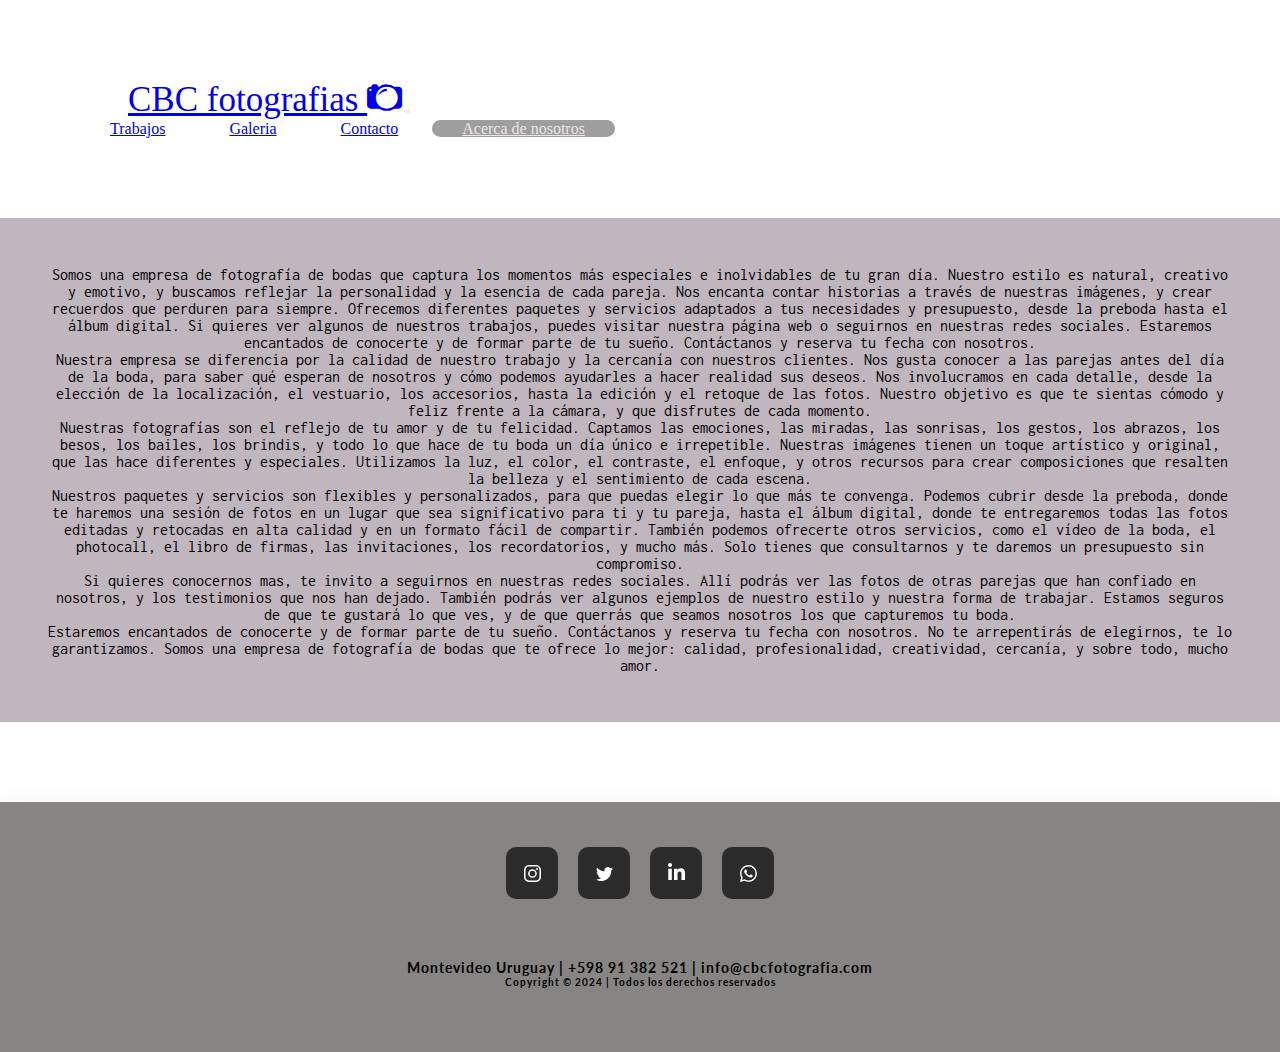
<file: pages/acerca_de.html>
<!DOCTYPE html>
<html lang="en">
<head>
    <meta charset="UTF-8">
    <meta name="viewport" content="width=device-width, initial-scale=1.0">
    <title>¿Quienes somos?</title>
    <link rel="icon" href="../img/logo1.png">
    <meta name="description" content="Somos una empresa de fotografía de bodas con más de 10 años de experiencia. Nuestra misión es crear recuerdos inolvidables de tu día más feliz. Ofrecemos servicios de calidad, profesionalismo y creatividad. Visita nuestra página web y descubre nuestro trabajo, nuestros paquetes y nuestras promociones.">
    <meta name="keywords" content="acerca de nosotros, mi estudio fotográfico, fotografía de bodas profesional">
    <link rel="stylesheet" href="https://cdn.jsdelivr.net/npm/bootstrap-icons@1.11.2/font/bootstrap-icons.min.css">
    <link href="https://cdn.jsdelivr.net/npm/bootstrap@5.3.2/dist/css/bootstrap.min.css" rel="stylesheet" integrity="sha384-T3c6CoIi6uLrA9TneNEoa7RxnatzjcDSCmG1MXxSR1GAsXEV/Dwwykc2MPK8M2HN" crossorigin="anonymous">
    <link rel="stylesheet" href="../css/estilos.css">
</head>

<body>
    <header class="header">
        <nav class="navbar navbar-expand-lg bg-body-tertiary navbar fixed-top navbar-light bg-light">
            <div class="container-fluid">
            <a class="navbar-brand logo" href="../index.html"><span>CBC</span> fotografias 
                <i class="bi bi-camera2"></i></a>
            <button class="navbar-toggler pull-right" type="button" data-bs-toggle="collapse" data-bs-target="#navbarNavAltMarkup" aria-controls="navbarNavAltMarkup" aria-expanded="false" aria-label="Toggle navigation">
                <span class="navbar-toggler-icon"></span>
            </button>
            <div class="collapse navbar-collapse" id="navbarNavAltMarkup">
                <div class="navbar-nav ms-auto">
                <a class="nav-link mx-5" aria-current="page" href="./trabajos.html">Trabajos</a>
                <a class="nav-link mx-5" href="./fotos.html">Galeria</a>
                <a class="nav-link mx-5" href="./contacto.html">Contacto</a>
                <a class="nav-link active mx-5" href="acerca_de.html">Acerca de nosotros</a>
            </div>
            </div>
        </nav>
    </header>

<div class="contenedor">
        <main class="nosotros" >
                <p>Somos una empresa de fotografía de bodas que captura los momentos más especiales e inolvidables de tu gran día. Nuestro estilo es natural, creativo y emotivo, y buscamos reflejar la personalidad y la esencia de cada pareja. Nos encanta contar historias a través de nuestras imágenes, y crear recuerdos que perduren para siempre. Ofrecemos diferentes paquetes y servicios adaptados a tus necesidades y presupuesto, desde la preboda hasta el álbum digital. Si quieres ver algunos de nuestros trabajos, puedes visitar nuestra página web o seguirnos en nuestras redes sociales. Estaremos encantados de conocerte y de formar parte de tu sueño. Contáctanos y reserva tu fecha con nosotros.<br>

                    Nuestra empresa se diferencia por la calidad de nuestro trabajo y la cercanía con nuestros clientes. Nos gusta conocer a las parejas antes del día de la boda, para saber qué esperan de nosotros y cómo podemos ayudarles a hacer realidad sus deseos. Nos involucramos en cada detalle, desde la elección de la localización, el vestuario, los accesorios, hasta la edición y el retoque de las fotos. Nuestro objetivo es que te sientas cómodo y feliz frente a la cámara, y que disfrutes de cada momento.<br>
                    
                    Nuestras fotografías son el reflejo de tu amor y de tu felicidad. Captamos las emociones, las miradas, las sonrisas, los gestos, los abrazos, los besos, los bailes, los brindis, y todo lo que hace de tu boda un día único e irrepetible. Nuestras imágenes tienen un toque artístico y original, que las hace diferentes y especiales. Utilizamos la luz, el color, el contraste, el enfoque, y otros recursos para crear composiciones que resalten la belleza y el sentimiento de cada escena.<br>
                    
                    Nuestros paquetes y servicios son flexibles y personalizados, para que puedas elegir lo que más te convenga. Podemos cubrir desde la preboda, donde te haremos una sesión de fotos en un lugar que sea significativo para ti y tu pareja, hasta el álbum digital, donde te entregaremos todas las fotos editadas y retocadas en alta calidad y en un formato fácil de compartir. También podemos ofrecerte otros servicios, como el vídeo de la boda, el photocall, el libro de firmas, las invitaciones, los recordatorios, y mucho más. Solo tienes que consultarnos y te daremos un presupuesto sin compromiso.<br>
                    
                    Si quieres conocernos mas, te invito a seguirnos en nuestras redes sociales. Allí podrás ver las fotos de otras parejas que han confiado en nosotros, y los testimonios que nos han dejado. También podrás ver algunos ejemplos de nuestro estilo y nuestra forma de trabajar. Estamos seguros de que te gustará lo que ves, y de que querrás que seamos nosotros los que capturemos tu boda.<br>
                    
                    Estaremos encantados de conocerte y de formar parte de tu sueño. Contáctanos y reserva tu fecha con nosotros. No te arrepentirás de elegirnos, te lo garantizamos. Somos una empresa de fotografía de bodas que te ofrece lo mejor: calidad, profesionalidad, creatividad, cercanía, y sobre todo, mucho amor.
                    </p>
            </main>
</div>
<footer class="footer">
    <div class="card">
        <a href="#" class="socialContainer containerOne">
        <svg class="socialSvg instagramSvg" viewBox="0 0 16 16"> <path d="M8 0C5.829 0 5.556.01 4.703.048 3.85.088 3.269.222 2.76.42a3.917 3.917 0 0 0-1.417.923A3.927 3.927 0 0 0 .42 2.76C.222 3.268.087 3.85.048 4.7.01 5.555 0 5.827 0 8.001c0 2.172.01 2.444.048 3.297.04.852.174 1.433.372 1.942.205.526.478.972.923 1.417.444.445.89.719 1.416.923.51.198 1.09.333 1.942.372C5.555 15.99 5.827 16 8 16s2.444-.01 3.298-.048c.851-.04 1.434-.174 1.943-.372a3.916 3.916 0 0 0 1.416-.923c.445-.445.718-.891.923-1.417.197-.509.332-1.09.372-1.942C15.99 10.445 16 10.173 16 8s-.01-2.445-.048-3.299c-.04-.851-.175-1.433-.372-1.941a3.926 3.926 0 0 0-.923-1.417A3.911 3.911 0 0 0 13.24.42c-.51-.198-1.092-.333-1.943-.372C10.443.01 10.172 0 7.998 0h.003zm-.717 1.442h.718c2.136 0 2.389.007 3.232.046.78.035 1.204.166 1.486.275.373.145.64.319.92.599.28.28.453.546.598.92.11.281.24.705.275 1.485.039.843.047 1.096.047 3.231s-.008 2.389-.047 3.232c-.035.78-.166 1.203-.275 1.485a2.47 2.47 0 0 1-.599.919c-.28.28-.546.453-.92.598-.28.11-.704.24-1.485.276-.843.038-1.096.047-3.232.047s-2.39-.009-3.233-.047c-.78-.036-1.203-.166-1.485-.276a2.478 2.478 0 0 1-.92-.598 2.48 2.48 0 0 1-.6-.92c-.109-.281-.24-.705-.275-1.485-.038-.843-.046-1.096-.046-3.233 0-2.136.008-2.388.046-3.231.036-.78.166-1.204.276-1.486.145-.373.319-.64.599-.92.28-.28.546-.453.92-.598.282-.11.705-.24 1.485-.276.738-.034 1.024-.044 2.515-.045v.002zm4.988 1.328a.96.96 0 1 0 0 1.92.96.96 0 0 0 0-1.92zm-4.27 1.122a4.109 4.109 0 1 0 0 8.217 4.109 4.109 0 0 0 0-8.217zm0 1.441a2.667 2.667 0 1 1 0 5.334 2.667 2.667 0 0 1 0-5.334z"></path> </svg>
        </a>
        
        <a href="#" class="socialContainer containerTwo">
        <svg class="socialSvg twitterSvg" viewBox="0 0 16 16"> <path d="M5.026 15c6.038 0 9.341-5.003 9.341-9.334 0-.14 0-.282-.006-.422A6.685 6.685 0 0 0 16 3.542a6.658 6.658 0 0 1-1.889.518 3.301 3.301 0 0 0 1.447-1.817 6.533 6.533 0 0 1-2.087.793A3.286 3.286 0 0 0 7.875 6.03a9.325 9.325 0 0 1-6.767-3.429 3.289 3.289 0 0 0 1.018 4.382A3.323 3.323 0 0 1 .64 6.575v.045a3.288 3.288 0 0 0 2.632 3.218 3.203 3.203 0 0 1-.865.115 3.23 3.23 0 0 1-.614-.057 3.283 3.283 0 0 0 3.067 2.277A6.588 6.588 0 0 1 .78 13.58a6.32 6.32 0 0 1-.78-.045A9.344 9.344 0 0 0 5.026 15z"></path> </svg>              </a>

        <a href="#" class="socialContainer containerThree">
        <svg class="socialSvg linkdinSvg" viewBox="0 0 448 512"><path d="M100.28 448H7.4V148.9h92.88zM53.79 108.1C24.09 108.1 0 83.5 0 53.8a53.79 53.79 0 0 1 107.58 0c0 29.7-24.1 54.3-53.79 54.3zM447.9 448h-92.68V302.4c0-34.7-.7-79.2-48.29-79.2-48.29 0-55.69 37.7-55.69 76.7V448h-92.78V148.9h89.08v40.8h1.3c12.4-23.5 42.69-48.3 87.88-48.3 94 0 111.28 61.9 111.28 142.3V448z"></path></svg>
        </a>
        
        <a href="#" class="socialContainer containerFour">
        <svg class="socialSvg whatsappSvg" viewBox="0 0 16 16"> <path d="M13.601 2.326A7.854 7.854 0 0 0 7.994 0C3.627 0 .068 3.558.064 7.926c0 1.399.366 2.76 1.057 3.965L0 16l4.204-1.102a7.933 7.933 0 0 0 3.79.965h.004c4.368 0 7.926-3.558 7.93-7.93A7.898 7.898 0 0 0 13.6 2.326zM7.994 14.521a6.573 6.573 0 0 1-3.356-.92l-.24-.144-2.494.654.666-2.433-.156-.251a6.56 6.56 0 0 1-1.007-3.505c0-3.626 2.957-6.584 6.591-6.584a6.56 6.56 0 0 1 4.66 1.931 6.557 6.557 0 0 1 1.928 4.66c-.004 3.639-2.961 6.592-6.592 6.592zm3.615-4.934c-.197-.099-1.17-.578-1.353-.646-.182-.065-.315-.099-.445.099-.133.197-.513.646-.627.775-.114.133-.232.148-.43.05-.197-.1-.836-.308-1.592-.985-.59-.525-.985-1.175-1.103-1.372-.114-.198-.011-.304.088-.403.087-.088.197-.232.296-.346.1-.114.133-.198.198-.33.065-.134.034-.248-.015-.347-.05-.099-.445-1.076-.612-1.47-.16-.389-.323-.335-.445-.34-.114-.007-.247-.007-.38-.007a.729.729 0 0 0-.529.247c-.182.198-.691.677-.691 1.654 0 .977.71 1.916.81 2.049.098.133 1.394 2.132 3.383 2.992.47.205.84.326 1.129.418.475.152.904.129 1.246.08.38-.058 1.171-.48 1.338-.943.164-.464.164-.86.114-.943-.049-.084-.182-.133-.38-.232z"></path> </svg>
        </a>
        <div class="direccion"> 
            <h4>Montevideo Uruguay | +598 91 382 521 | info@cbcfotografia.com
            <p class="footer-text">Copyright © 2024 | Todos los derechos reservados</p>
            </h4></div>
        </div>
    </div>             
</footer>

<script src="https://cdn.jsdelivr.net/npm/bootstrap@5.3.2/dist/js/bootstrap.bundle.min.js" integrity="sha384-C6RzsynM9kWDrMNeT87bh95OGNyZPhcTNXj1NW7RuBCsyN/o0jlpcV8Qyq46cDfL" crossorigin="anonymous"></script>
</body>
</html>
</file>
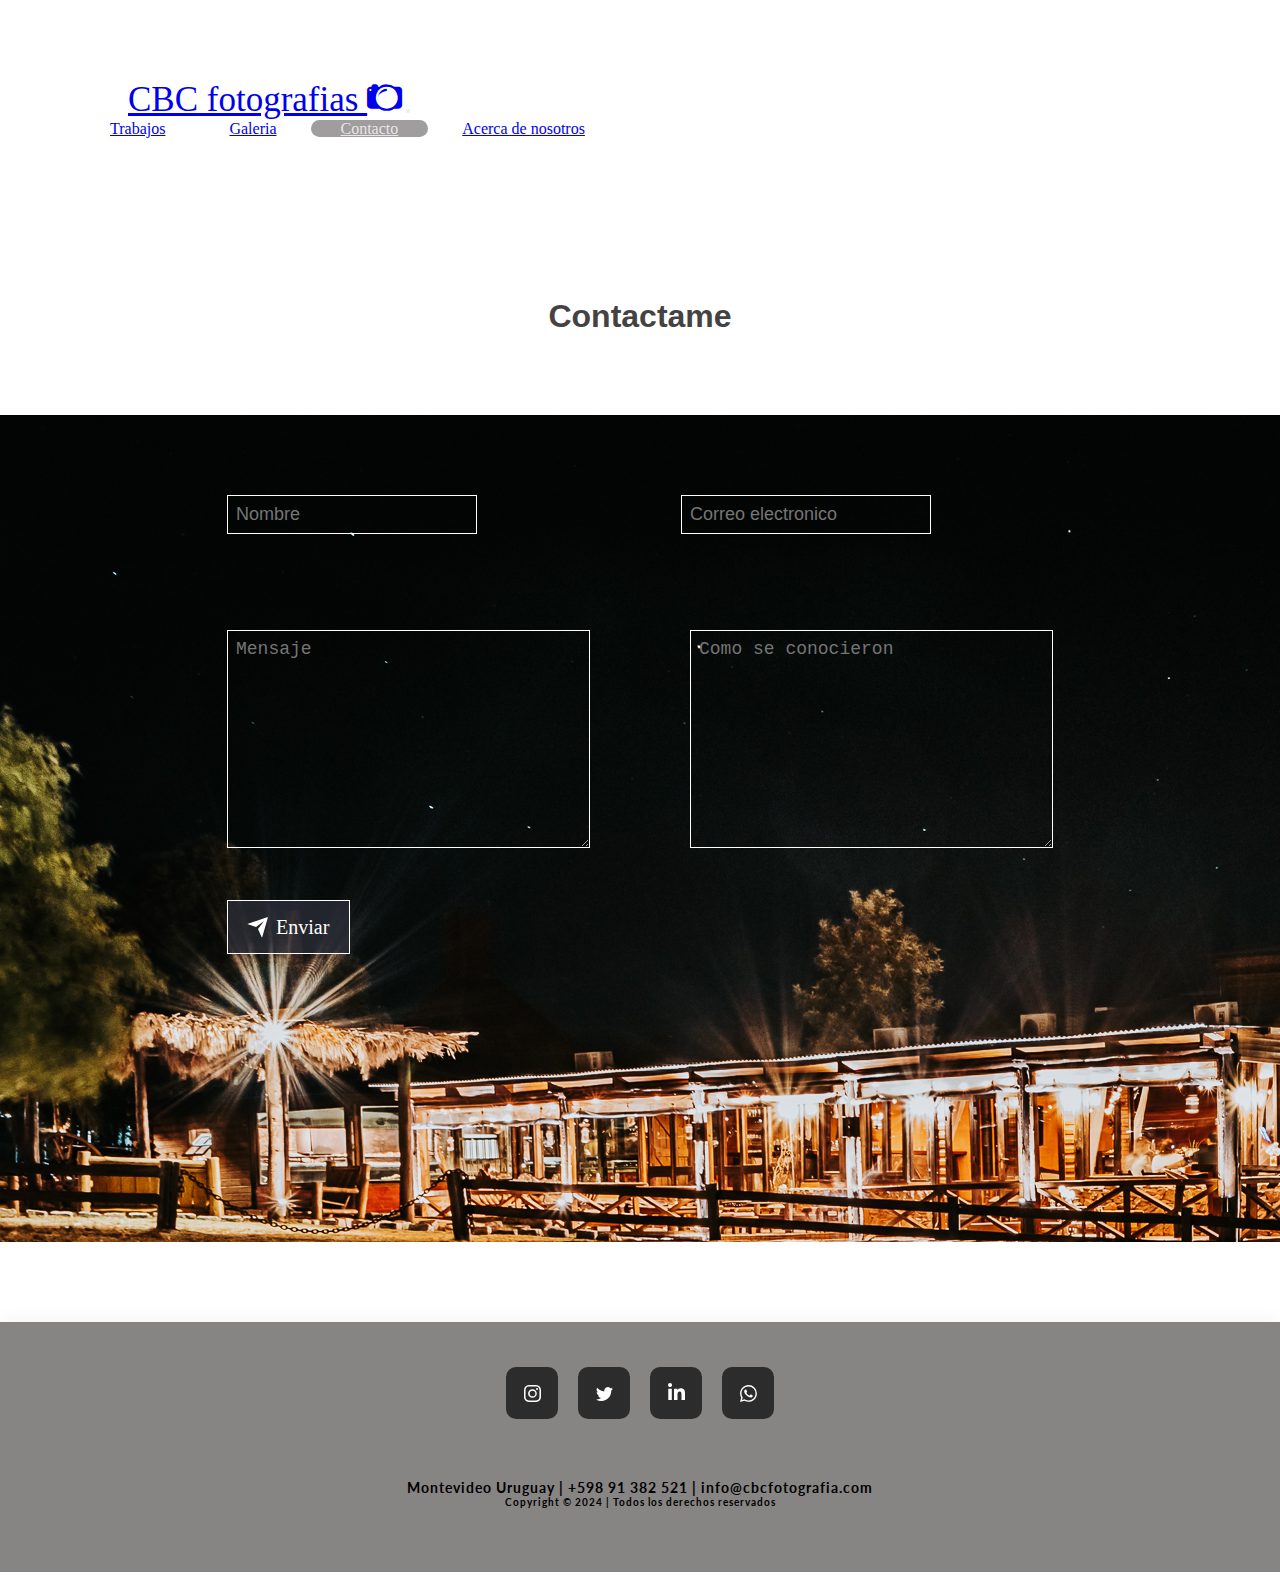
<file: pages/contacto.html>
<!DOCTYPE html>
<html lang="en">
<head>
    <meta charset="UTF-8">
    <meta name="viewport" content="width=device-width, initial-scale=1.0">
    <title>Contactame</title>
    <link rel="icon" href="../img/logo1.png">
    <meta name=“description” content="Contacta con el mejor fotógrafo de bodas en Montevideo. Solicita tu presupuesto sin compromiso y reserva tu fecha. ¡No te arrepentirás!" >
    <meta name="keywords" content="contacto, fotógrafo de bodas en Montevideo, presupuesto de fotografía de bodas">
    <link rel="stylesheet" href="https://cdn.jsdelivr.net/npm/bootstrap-icons@1.11.2/font/bootstrap-icons.min.css">
    <link href="https://cdn.jsdelivr.net/npm/bootstrap@5.3.2/dist/css/bootstrap.min.css" rel="stylesheet" integrity="sha384-T3c6CoIi6uLrA9TneNEoa7RxnatzjcDSCmG1MXxSR1GAsXEV/Dwwykc2MPK8M2HN" crossorigin="anonymous">
    <link rel="stylesheet" href="../css/estilos.css">
</head>

<body>
    <header class="header">
        <nav class="navbar navbar-expand-lg bg-body-tertiary navbar fixed-top navbar-light bg-light">
            <div class="container-fluid">
            <a class="navbar-brand logo" href="../index.html"><span>CBC</span> fotografias 
                <i class="bi bi-camera2"></i></a>
            <button class="navbar-toggler pull-right" type="button" data-bs-toggle="collapse" data-bs-target="#navbarNavAltMarkup" aria-controls="navbarNavAltMarkup" aria-expanded="false" aria-label="Toggle navigation">
                <span class="navbar-toggler-icon"></span>
            </button>
            <div class="collapse navbar-collapse" id="navbarNavAltMarkup">
                <div class="navbar-nav ms-auto">
                <a class="nav-link mx-5" aria-current="page" href="./trabajos.html">Trabajos</a>
                <a class="nav-link mx-5" href="./fotos.html">Galeria</a>
                <a class="nav-link active mx-5" href="./contacto.html">Contacto</a>
                <a class="nav-link mx-5" href="./acerca_de.html">Acerca de nosotros</a>
            </div>
            </div>
        </nav>
    </header>
    
    <h1 class="contactame">Contactame</h1>
<div class="cont">
    
    <div class="tarjetas">
        <form class="tarjeta-contacto">
            <input class="nombre" type="text" name="nombre" placeholder="Nombre">
            <input type="email" name="email" placeholder="Correo electronico">
            
        </form>

        <form class="tarjeta-info">
            
            <textarea name="text" id="" cols="30" rows="10" placeholder="Mensaje"></textarea>
            <textarea name="text" id="" cols="30" rows="10" placeholder="Como se conocieron"></textarea>

            <button>
            <div class="svg-wrapper-1">
                <div class="svg-wrapper">
                    <svg
                        xmlns="http://www.w3.org/2000/svg"
                        viewBox="0 0 24 24"
                        width="24"
                        height="24">
                    <path fill="none" d="M0 0h24v24H0z"></path>
                    <path
                        fill="currentColor"
                        d="M1.946 9.315c-.522-.174-.527-.455.01-.634l19.087-6.362c.529-.176.832.12.684.638l-5.454 19.086c-.15.529-.455.547-.679.045L12 14l6-8-8 6-8.054-2.685z">
                    </path>
                    </svg>
                </div>
            </div>
                <span>Enviar</span>
            </button>
        </form>
    </div>
</div>

<footer class="footer">
    <div class="card">
        <a href="#" class="socialContainer containerOne">
        <svg class="socialSvg instagramSvg" viewBox="0 0 16 16"> <path d="M8 0C5.829 0 5.556.01 4.703.048 3.85.088 3.269.222 2.76.42a3.917 3.917 0 0 0-1.417.923A3.927 3.927 0 0 0 .42 2.76C.222 3.268.087 3.85.048 4.7.01 5.555 0 5.827 0 8.001c0 2.172.01 2.444.048 3.297.04.852.174 1.433.372 1.942.205.526.478.972.923 1.417.444.445.89.719 1.416.923.51.198 1.09.333 1.942.372C5.555 15.99 5.827 16 8 16s2.444-.01 3.298-.048c.851-.04 1.434-.174 1.943-.372a3.916 3.916 0 0 0 1.416-.923c.445-.445.718-.891.923-1.417.197-.509.332-1.09.372-1.942C15.99 10.445 16 10.173 16 8s-.01-2.445-.048-3.299c-.04-.851-.175-1.433-.372-1.941a3.926 3.926 0 0 0-.923-1.417A3.911 3.911 0 0 0 13.24.42c-.51-.198-1.092-.333-1.943-.372C10.443.01 10.172 0 7.998 0h.003zm-.717 1.442h.718c2.136 0 2.389.007 3.232.046.78.035 1.204.166 1.486.275.373.145.64.319.92.599.28.28.453.546.598.92.11.281.24.705.275 1.485.039.843.047 1.096.047 3.231s-.008 2.389-.047 3.232c-.035.78-.166 1.203-.275 1.485a2.47 2.47 0 0 1-.599.919c-.28.28-.546.453-.92.598-.28.11-.704.24-1.485.276-.843.038-1.096.047-3.232.047s-2.39-.009-3.233-.047c-.78-.036-1.203-.166-1.485-.276a2.478 2.478 0 0 1-.92-.598 2.48 2.48 0 0 1-.6-.92c-.109-.281-.24-.705-.275-1.485-.038-.843-.046-1.096-.046-3.233 0-2.136.008-2.388.046-3.231.036-.78.166-1.204.276-1.486.145-.373.319-.64.599-.92.28-.28.546-.453.92-.598.282-.11.705-.24 1.485-.276.738-.034 1.024-.044 2.515-.045v.002zm4.988 1.328a.96.96 0 1 0 0 1.92.96.96 0 0 0 0-1.92zm-4.27 1.122a4.109 4.109 0 1 0 0 8.217 4.109 4.109 0 0 0 0-8.217zm0 1.441a2.667 2.667 0 1 1 0 5.334 2.667 2.667 0 0 1 0-5.334z"></path> </svg>
        </a>
        
        <a href="#" class="socialContainer containerTwo">
        <svg class="socialSvg twitterSvg" viewBox="0 0 16 16"> <path d="M5.026 15c6.038 0 9.341-5.003 9.341-9.334 0-.14 0-.282-.006-.422A6.685 6.685 0 0 0 16 3.542a6.658 6.658 0 0 1-1.889.518 3.301 3.301 0 0 0 1.447-1.817 6.533 6.533 0 0 1-2.087.793A3.286 3.286 0 0 0 7.875 6.03a9.325 9.325 0 0 1-6.767-3.429 3.289 3.289 0 0 0 1.018 4.382A3.323 3.323 0 0 1 .64 6.575v.045a3.288 3.288 0 0 0 2.632 3.218 3.203 3.203 0 0 1-.865.115 3.23 3.23 0 0 1-.614-.057 3.283 3.283 0 0 0 3.067 2.277A6.588 6.588 0 0 1 .78 13.58a6.32 6.32 0 0 1-.78-.045A9.344 9.344 0 0 0 5.026 15z"></path> </svg>              </a>

        <a href="#" class="socialContainer containerThree">
        <svg class="socialSvg linkdinSvg" viewBox="0 0 448 512"><path d="M100.28 448H7.4V148.9h92.88zM53.79 108.1C24.09 108.1 0 83.5 0 53.8a53.79 53.79 0 0 1 107.58 0c0 29.7-24.1 54.3-53.79 54.3zM447.9 448h-92.68V302.4c0-34.7-.7-79.2-48.29-79.2-48.29 0-55.69 37.7-55.69 76.7V448h-92.78V148.9h89.08v40.8h1.3c12.4-23.5 42.69-48.3 87.88-48.3 94 0 111.28 61.9 111.28 142.3V448z"></path></svg>
        </a>
        
        <a href="#" class="socialContainer containerFour">
        <svg class="socialSvg whatsappSvg" viewBox="0 0 16 16"> <path d="M13.601 2.326A7.854 7.854 0 0 0 7.994 0C3.627 0 .068 3.558.064 7.926c0 1.399.366 2.76 1.057 3.965L0 16l4.204-1.102a7.933 7.933 0 0 0 3.79.965h.004c4.368 0 7.926-3.558 7.93-7.93A7.898 7.898 0 0 0 13.6 2.326zM7.994 14.521a6.573 6.573 0 0 1-3.356-.92l-.24-.144-2.494.654.666-2.433-.156-.251a6.56 6.56 0 0 1-1.007-3.505c0-3.626 2.957-6.584 6.591-6.584a6.56 6.56 0 0 1 4.66 1.931 6.557 6.557 0 0 1 1.928 4.66c-.004 3.639-2.961 6.592-6.592 6.592zm3.615-4.934c-.197-.099-1.17-.578-1.353-.646-.182-.065-.315-.099-.445.099-.133.197-.513.646-.627.775-.114.133-.232.148-.43.05-.197-.1-.836-.308-1.592-.985-.59-.525-.985-1.175-1.103-1.372-.114-.198-.011-.304.088-.403.087-.088.197-.232.296-.346.1-.114.133-.198.198-.33.065-.134.034-.248-.015-.347-.05-.099-.445-1.076-.612-1.47-.16-.389-.323-.335-.445-.34-.114-.007-.247-.007-.38-.007a.729.729 0 0 0-.529.247c-.182.198-.691.677-.691 1.654 0 .977.71 1.916.81 2.049.098.133 1.394 2.132 3.383 2.992.47.205.84.326 1.129.418.475.152.904.129 1.246.08.38-.058 1.171-.48 1.338-.943.164-.464.164-.86.114-.943-.049-.084-.182-.133-.38-.232z"></path> </svg>
        </a>
        <div class="direccion"> 
            <h4>Montevideo Uruguay | +598 91 382 521 | info@cbcfotografia.com
            <p class="footer-text">Copyright © 2024 | Todos los derechos reservados</p>
            </h4></div>
        </div>
    </div>             
</footer>

<script src="https://cdn.jsdelivr.net/npm/bootstrap@5.3.2/dist/js/bootstrap.bundle.min.js" integrity="sha384-C6RzsynM9kWDrMNeT87bh95OGNyZPhcTNXj1NW7RuBCsyN/o0jlpcV8Qyq46cDfL" crossorigin="anonymous"></script>
</body>
</html>
</file>
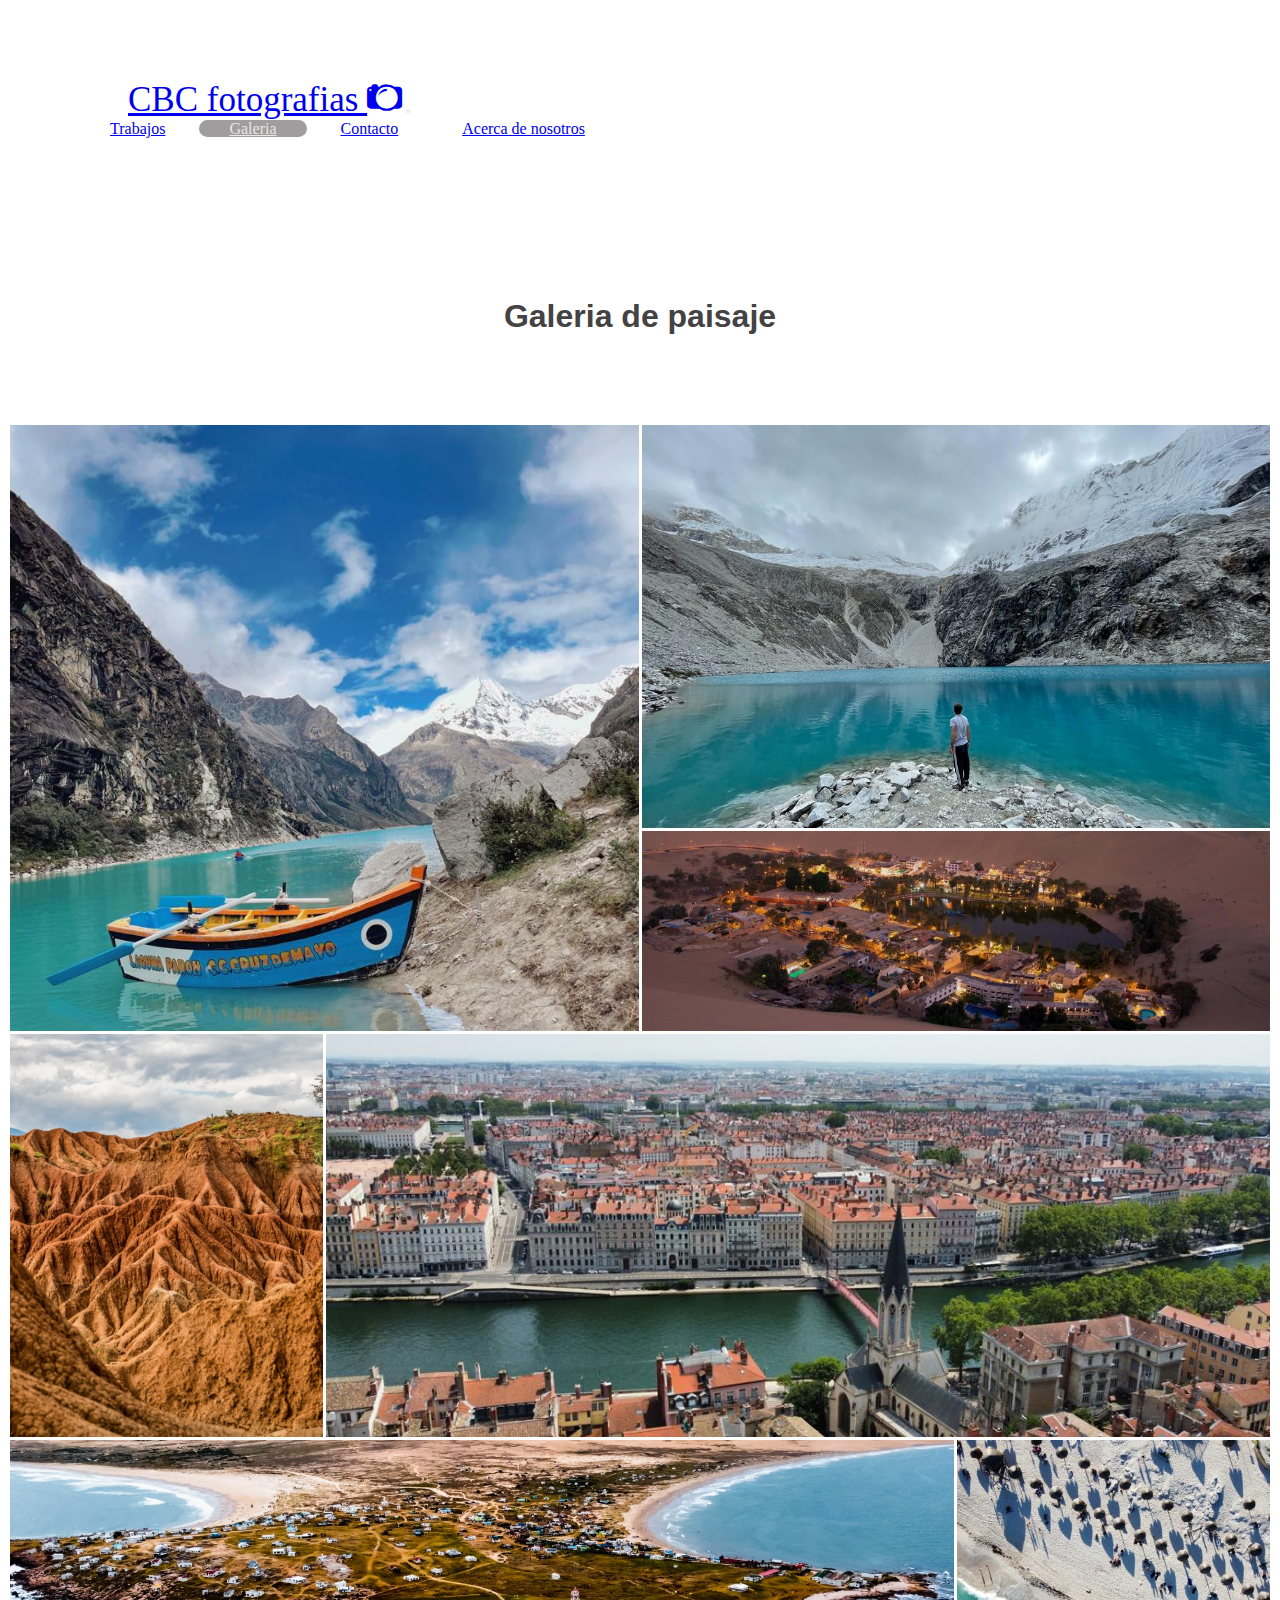
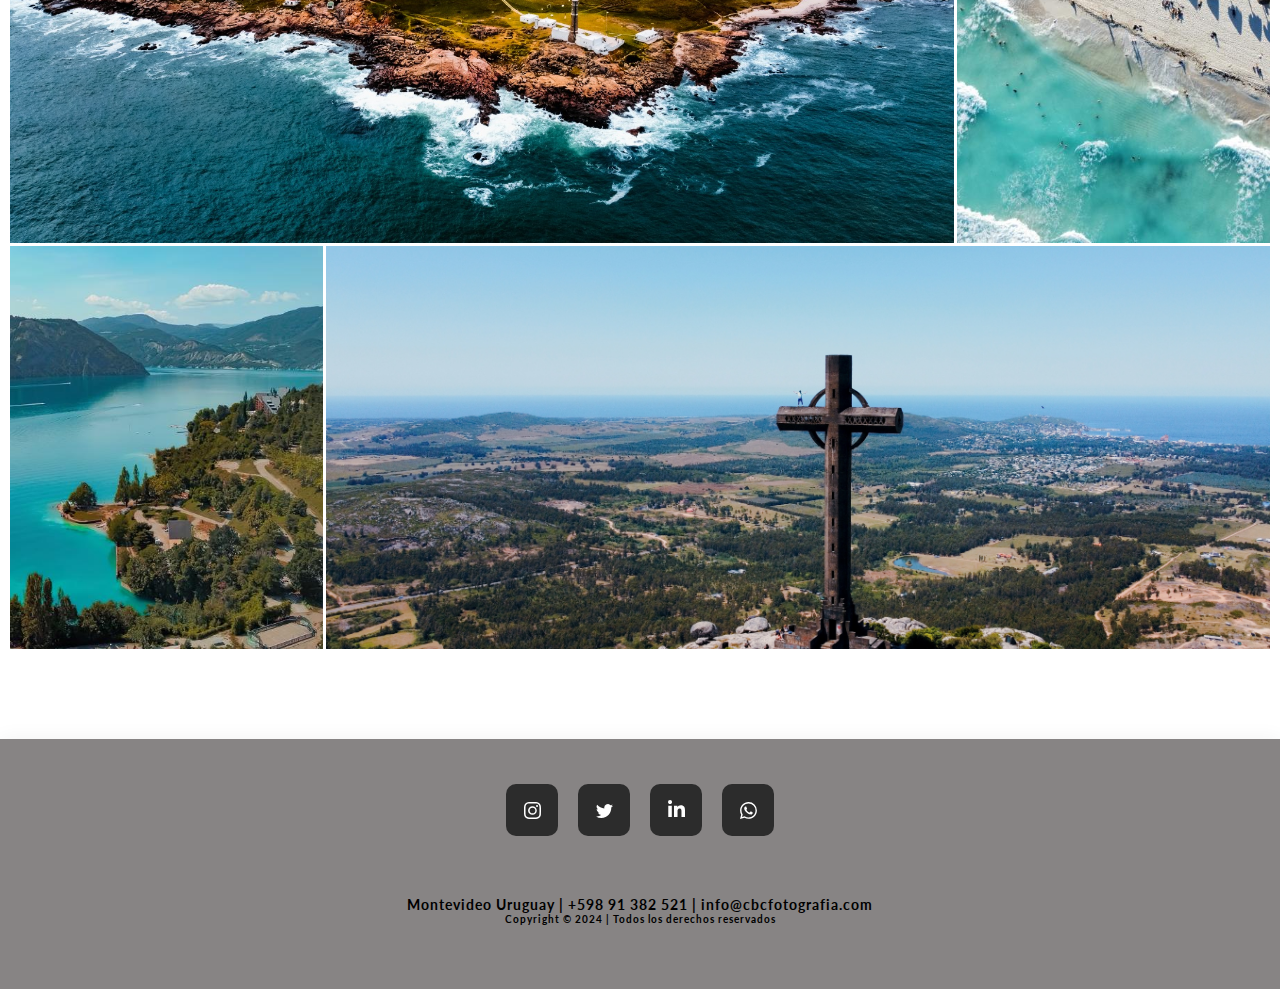
<file: pages/fotos.html>
<!DOCTYPE html>
<html lang="en">
<head>
    <meta charset="UTF-8">
    <meta name="viewport" content="width=device-width, initial-scale=1.0">
    <title>Galeria</title>
    <link rel="icon" href="../img/logo1.png">
    <meta name="description" content="En esta página puedes ver algunas de las fotos de viajes que he tomado como fotógrafo de bodas. Me encanta explorar el mundo y capturar su belleza y diversidad con mi cámara. He visitado más de 20 países en los cinco continentes y tengo muchas historias que contar.">
    <meta name="keywords" content="galería de bodas, fotografía de bodas artística, fotógrafo de bodas en Montevideo">
    <link rel="stylesheet" href="https://cdn.jsdelivr.net/npm/bootstrap-icons@1.11.2/font/bootstrap-icons.min.css">
    <link href="https://cdn.jsdelivr.net/npm/bootstrap@5.3.2/dist/css/bootstrap.min.css" rel="stylesheet" integrity="sha384-T3c6CoIi6uLrA9TneNEoa7RxnatzjcDSCmG1MXxSR1GAsXEV/Dwwykc2MPK8M2HN" crossorigin="anonymous">
    <link rel="stylesheet" href="../css/estilos.css">
</head>
<body>
    <header class="header">
        <nav class="navbar navbar-expand-lg bg-body-tertiary navbar fixed-top navbar-light bg-light">
            <div class="container-fluid ms-auto">
            <a class="navbar-brand logo" href="../index.html"><span>CBC</span> fotografias 
                <i class="bi bi-camera2"></i></a>
            <button class="navbar-toggler pull-right" type="button" data-bs-toggle="collapse" data-bs-target="#navbarNavAltMarkup" aria-controls="navbarNavAltMarkup" aria-expanded="false" aria-label="Toggle navigation">
                <span class="navbar-toggler-icon"></span>
            </button>
            <div class="collapse navbar-collapse" id="navbarNavAltMarkup">
                <div class="navbar-nav ms-auto">
                <a class="nav-link mx-5" aria-current="page" href="../pages/trabajos.html">Trabajos</a>
                <a class="nav-link active mx-5" href="./fotos.html">Galeria</a>
                <a class="nav-link mx-5" href="../pages/contacto.html">Contacto</a>
                <a class="nav-link mx-5" href="../pages/acerca_de.html">Acerca de nosotros</a>               
            </div>
            </div>
        </nav>
    </header>

    <h1 class="h1galeria">Galeria de paisaje</h1>

<div class="contenedor">
    <div class="album">
        <div class="galeriaAlbum"><img src="../img/fotosalbum/fotoalbum1.jpg" alt="Laguna Parón ubicada en Huaras Perú" class="fotos"></div>
        <div class="galeriaAlbum"><img src="../img/fotosalbum/fotoalbum2.jpg" alt="Laguna Laguna 69 ubicada en Huaras Perú" class="fotos"></div>
        <div class="galeriaAlbum"><img src="../img/fotosalbum/fotoalbum3.jpg" alt="Ciudad de Ica ubicada en centro sur del Perú" class="fotos"></div>
        <div class="galeriaAlbum"><img src="../img/fotosalbum/fotoalbum4.jpg" alt="Desierto de tatacoa ubicado en Huila Colombia" class="fotos"></div>
        <div class="galeriaAlbum"><img src="../img/fotosalbum/fotoalbum5.jpg" alt="Ciudad de Lyon ubicada en Francia" class="fotos"></div>
        <div class="galeriaAlbum"><img src="../img/fotosalbum/fotoalbum6.jpg" alt="Playa Cabo polonio ubicada en Rocha Uruguay" class="fotos"></div>
        <div class="galeriaAlbum"><img src="../img/fotosalbum/fotoalbum8.jpg" alt="Playa Cancun ubicada en Mexico" class="fotos"></div>
        <div class="galeriaAlbum"><img src="../img/fotosalbum/fotoalbum7.jpg" alt="Laguna de Thun ubicada en Francia" class="fotos"></div>
        <div class="galeriaAlbum"><img src="../img/fotosalbum/fotoalbum9.jpg" alt="Cerro pan de azucar ubicado en Maldonado Uruguay" class="fotos"></div>
    </div>
</div>
    <footer class="footer">
        <div class="card">
            <a href="#" class="socialContainer containerOne">
            <svg class="socialSvg instagramSvg" viewBox="0 0 16 16"> <path d="M8 0C5.829 0 5.556.01 4.703.048 3.85.088 3.269.222 2.76.42a3.917 3.917 0 0 0-1.417.923A3.927 3.927 0 0 0 .42 2.76C.222 3.268.087 3.85.048 4.7.01 5.555 0 5.827 0 8.001c0 2.172.01 2.444.048 3.297.04.852.174 1.433.372 1.942.205.526.478.972.923 1.417.444.445.89.719 1.416.923.51.198 1.09.333 1.942.372C5.555 15.99 5.827 16 8 16s2.444-.01 3.298-.048c.851-.04 1.434-.174 1.943-.372a3.916 3.916 0 0 0 1.416-.923c.445-.445.718-.891.923-1.417.197-.509.332-1.09.372-1.942C15.99 10.445 16 10.173 16 8s-.01-2.445-.048-3.299c-.04-.851-.175-1.433-.372-1.941a3.926 3.926 0 0 0-.923-1.417A3.911 3.911 0 0 0 13.24.42c-.51-.198-1.092-.333-1.943-.372C10.443.01 10.172 0 7.998 0h.003zm-.717 1.442h.718c2.136 0 2.389.007 3.232.046.78.035 1.204.166 1.486.275.373.145.64.319.92.599.28.28.453.546.598.92.11.281.24.705.275 1.485.039.843.047 1.096.047 3.231s-.008 2.389-.047 3.232c-.035.78-.166 1.203-.275 1.485a2.47 2.47 0 0 1-.599.919c-.28.28-.546.453-.92.598-.28.11-.704.24-1.485.276-.843.038-1.096.047-3.232.047s-2.39-.009-3.233-.047c-.78-.036-1.203-.166-1.485-.276a2.478 2.478 0 0 1-.92-.598 2.48 2.48 0 0 1-.6-.92c-.109-.281-.24-.705-.275-1.485-.038-.843-.046-1.096-.046-3.233 0-2.136.008-2.388.046-3.231.036-.78.166-1.204.276-1.486.145-.373.319-.64.599-.92.28-.28.546-.453.92-.598.282-.11.705-.24 1.485-.276.738-.034 1.024-.044 2.515-.045v.002zm4.988 1.328a.96.96 0 1 0 0 1.92.96.96 0 0 0 0-1.92zm-4.27 1.122a4.109 4.109 0 1 0 0 8.217 4.109 4.109 0 0 0 0-8.217zm0 1.441a2.667 2.667 0 1 1 0 5.334 2.667 2.667 0 0 1 0-5.334z"></path> </svg>
            </a>
            
            <a href="#" class="socialContainer containerTwo">
            <svg class="socialSvg twitterSvg" viewBox="0 0 16 16"> <path d="M5.026 15c6.038 0 9.341-5.003 9.341-9.334 0-.14 0-.282-.006-.422A6.685 6.685 0 0 0 16 3.542a6.658 6.658 0 0 1-1.889.518 3.301 3.301 0 0 0 1.447-1.817 6.533 6.533 0 0 1-2.087.793A3.286 3.286 0 0 0 7.875 6.03a9.325 9.325 0 0 1-6.767-3.429 3.289 3.289 0 0 0 1.018 4.382A3.323 3.323 0 0 1 .64 6.575v.045a3.288 3.288 0 0 0 2.632 3.218 3.203 3.203 0 0 1-.865.115 3.23 3.23 0 0 1-.614-.057 3.283 3.283 0 0 0 3.067 2.277A6.588 6.588 0 0 1 .78 13.58a6.32 6.32 0 0 1-.78-.045A9.344 9.344 0 0 0 5.026 15z"></path> </svg>              </a>
    
            <a href="#" class="socialContainer containerThree">
            <svg class="socialSvg linkdinSvg" viewBox="0 0 448 512"><path d="M100.28 448H7.4V148.9h92.88zM53.79 108.1C24.09 108.1 0 83.5 0 53.8a53.79 53.79 0 0 1 107.58 0c0 29.7-24.1 54.3-53.79 54.3zM447.9 448h-92.68V302.4c0-34.7-.7-79.2-48.29-79.2-48.29 0-55.69 37.7-55.69 76.7V448h-92.78V148.9h89.08v40.8h1.3c12.4-23.5 42.69-48.3 87.88-48.3 94 0 111.28 61.9 111.28 142.3V448z"></path></svg>
            </a>
            
            <a href="#" class="socialContainer containerFour">
            <svg class="socialSvg whatsappSvg" viewBox="0 0 16 16"> <path d="M13.601 2.326A7.854 7.854 0 0 0 7.994 0C3.627 0 .068 3.558.064 7.926c0 1.399.366 2.76 1.057 3.965L0 16l4.204-1.102a7.933 7.933 0 0 0 3.79.965h.004c4.368 0 7.926-3.558 7.93-7.93A7.898 7.898 0 0 0 13.6 2.326zM7.994 14.521a6.573 6.573 0 0 1-3.356-.92l-.24-.144-2.494.654.666-2.433-.156-.251a6.56 6.56 0 0 1-1.007-3.505c0-3.626 2.957-6.584 6.591-6.584a6.56 6.56 0 0 1 4.66 1.931 6.557 6.557 0 0 1 1.928 4.66c-.004 3.639-2.961 6.592-6.592 6.592zm3.615-4.934c-.197-.099-1.17-.578-1.353-.646-.182-.065-.315-.099-.445.099-.133.197-.513.646-.627.775-.114.133-.232.148-.43.05-.197-.1-.836-.308-1.592-.985-.59-.525-.985-1.175-1.103-1.372-.114-.198-.011-.304.088-.403.087-.088.197-.232.296-.346.1-.114.133-.198.198-.33.065-.134.034-.248-.015-.347-.05-.099-.445-1.076-.612-1.47-.16-.389-.323-.335-.445-.34-.114-.007-.247-.007-.38-.007a.729.729 0 0 0-.529.247c-.182.198-.691.677-.691 1.654 0 .977.71 1.916.81 2.049.098.133 1.394 2.132 3.383 2.992.47.205.84.326 1.129.418.475.152.904.129 1.246.08.38-.058 1.171-.48 1.338-.943.164-.464.164-.86.114-.943-.049-.084-.182-.133-.38-.232z"></path> </svg>
            </a>
            <div class="direccion"> 
                <h4>Montevideo Uruguay | +598 91 382 521 | info@cbcfotografia.com
                <p class="footer-text">Copyright © 2024 | Todos los derechos reservados</p>
                </h4></div>
            </div>
        </div>             
    </footer>
    <script src="https://cdn.jsdelivr.net/npm/bootstrap@5.3.2/dist/js/bootstrap.bundle.min.js" integrity="sha384-C6RzsynM9kWDrMNeT87bh95OGNyZPhcTNXj1NW7RuBCsyN/o0jlpcV8Qyq46cDfL" crossorigin="anonymous"></script>
</body>
</html>
</file>
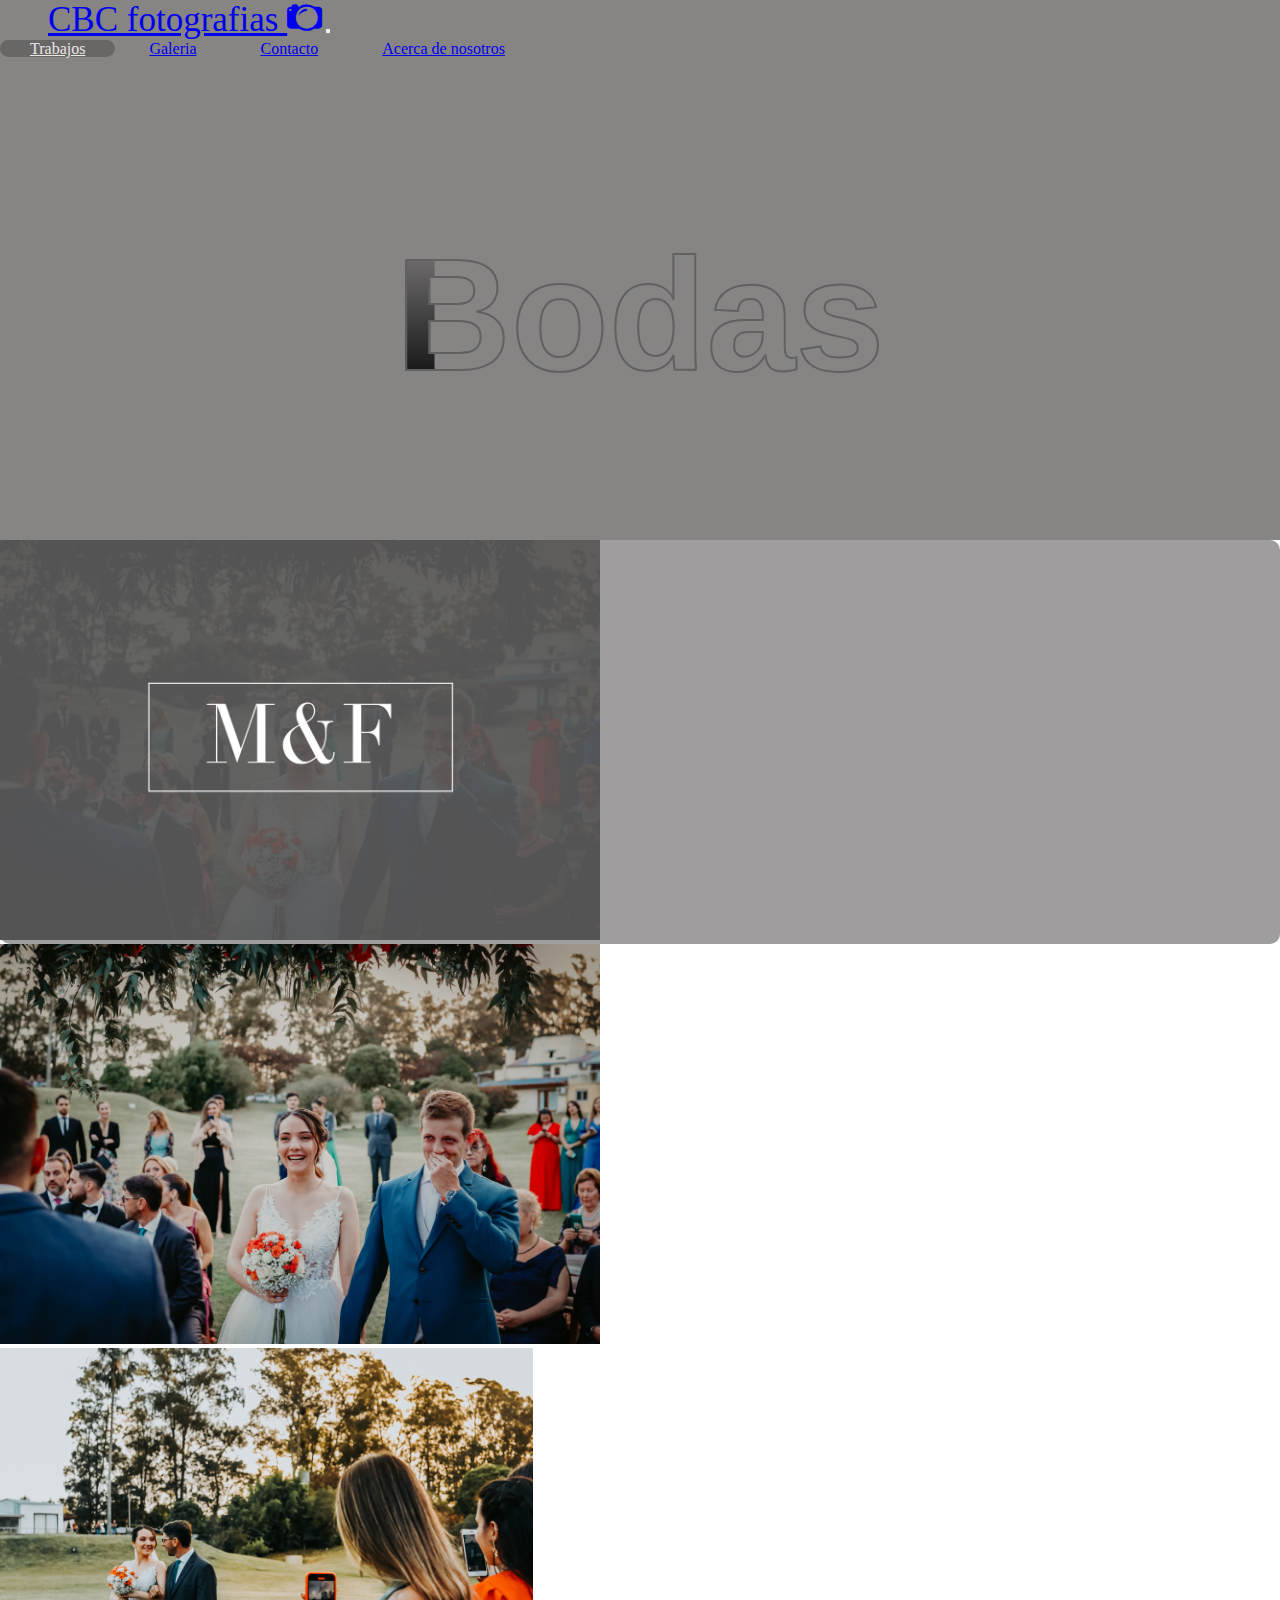
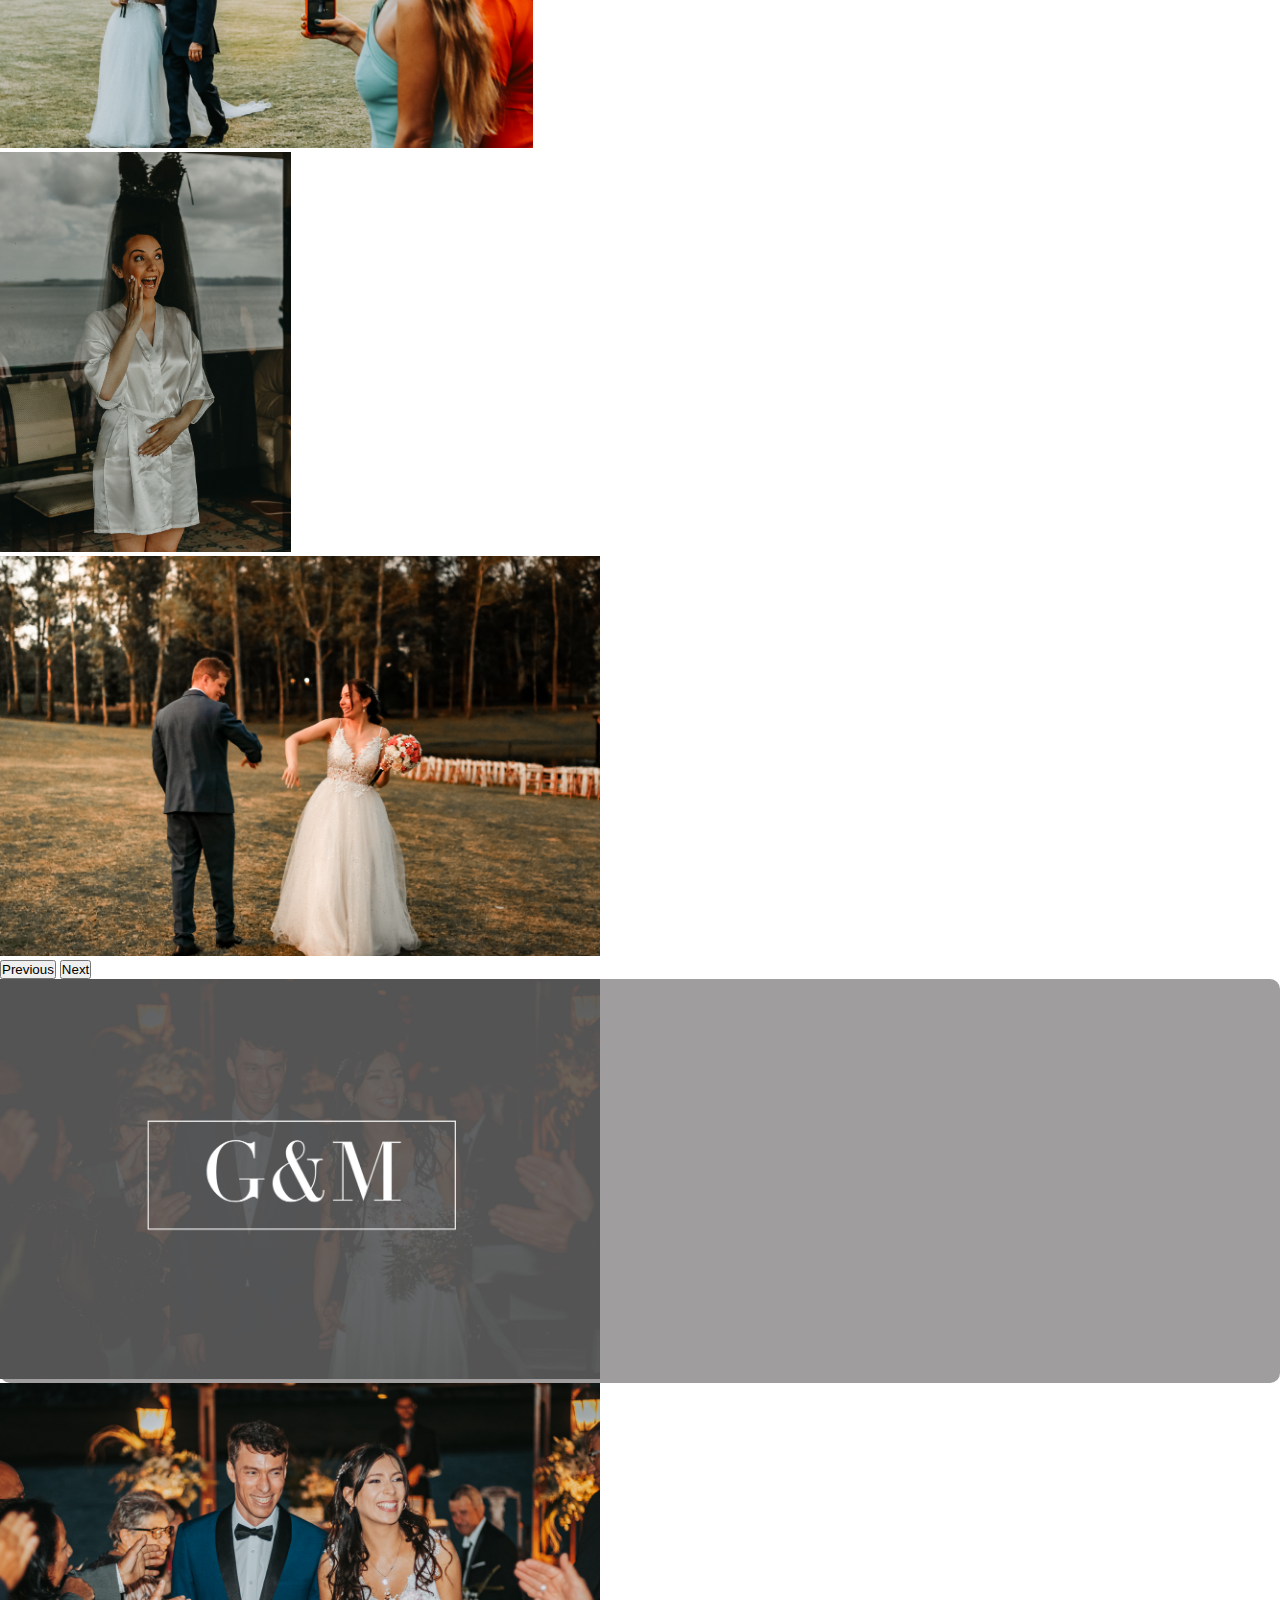
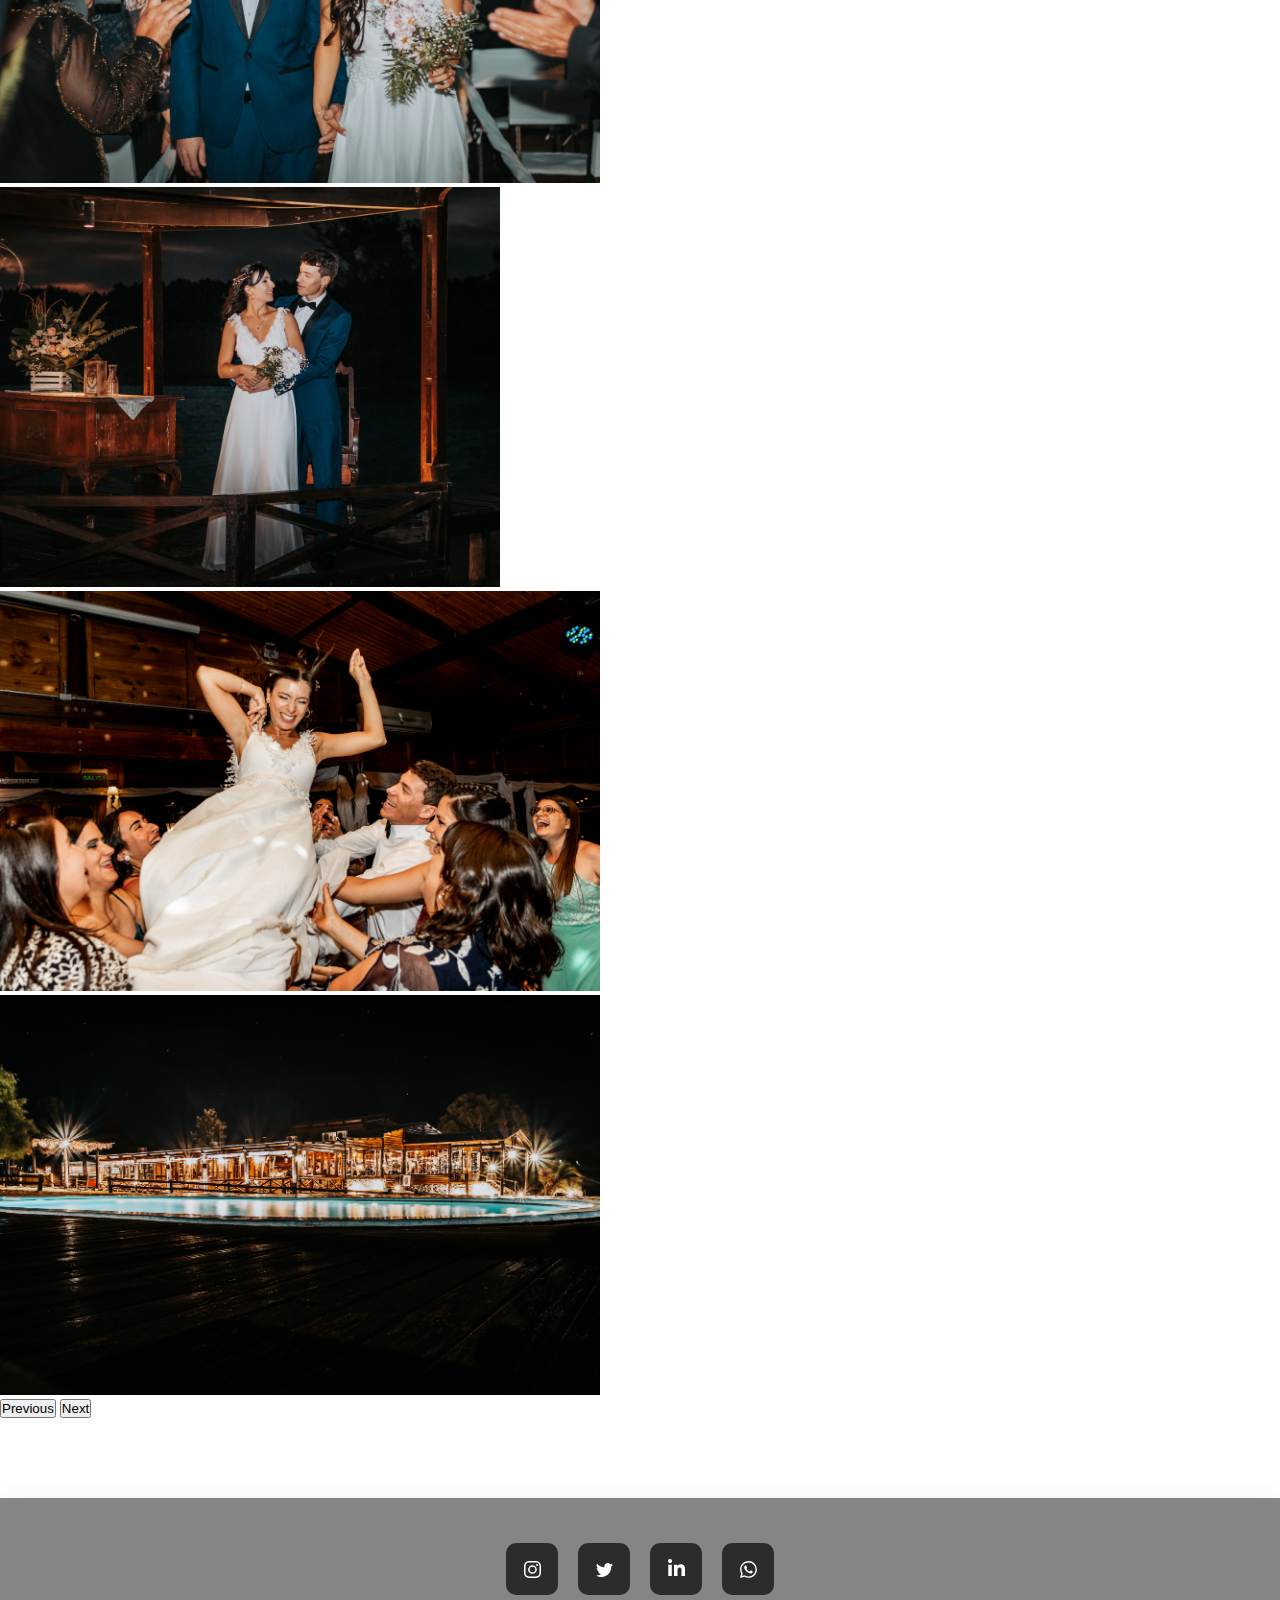
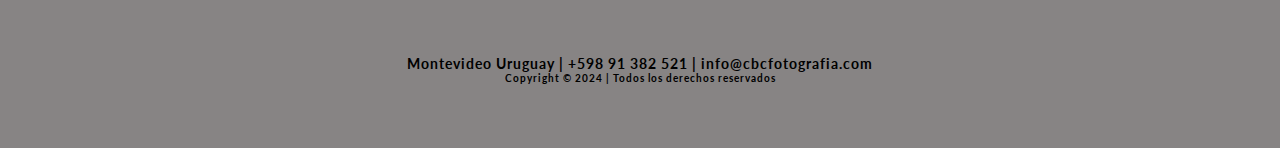
<file: pages/trabajos.html>
<!DOCTYPE html>
<html lang="en">
<head>
    <meta charset="UTF-8">
    <meta name="viewport" content="width=device-width, initial-scale=1.0">
    <title>Trabajos</title>
    <link rel="icon" href="../img/logo1.png">
    <meta name="description" content="En esta página puedes ver algunos de los trabajos que he realizado como fotógrafo de bodas. Me especializo en capturar la esencia de cada pareja, con un estilo natural, romántico y creativo. Realizo reportajes de bodas en Montevideo y alrededores, así como en destinos internacionales.">
    <meta name="keywords" content="trabajos de fotografía de bodas, reportajes de boda, fotógrafo de bodas en Montevideo">
    <link rel="stylesheet" href="https://cdn.jsdelivr.net/npm/bootstrap-icons@1.11.2/font/bootstrap-icons.min.css">
    <link href="https://cdn.jsdelivr.net/npm/bootstrap@5.3.2/dist/css/bootstrap.min.css" rel="stylesheet" integrity="sha384-T3c6CoIi6uLrA9TneNEoa7RxnatzjcDSCmG1MXxSR1GAsXEV/Dwwykc2MPK8M2HN" crossorigin="anonymous">
    <link rel="stylesheet" href="../css/estilos.css">
</head>
<body>
    <header class="header-todoBoda">
        <nav class="navbar navbar-expand-lg bg-body-tertiary navbar fixed-top navbar-light bg-light">
            <div class="container-fluid">
            <a class="navbar-brand logo" href="../index.html"><span>CBC</span> fotografias 
                <i class="bi bi-camera2"></i></a>
            <button class="navbar-toggler pull-right" type="button" data-bs-toggle="collapse" data-bs-target="#navbarNavAltMarkup" aria-controls="navbarNavAltMarkup" aria-expanded="false" aria-label="Toggle navigation">
                <span class="navbar-toggler-icon"></span>
            </button>
            <div class="collapse navbar-collapse" id="navbarNavAltMarkup">
                <div class="navbar-nav ms-auto">
                <a class="nav-link mx-5 active" aria-current="page" href="trabajos.html">Trabajos</a>
                <a class="nav-link mx-5" href="./fotos.html">Galeria</a>
                <a class="nav-link mx-5" href="contacto.html">Contacto</a>
                <a class="nav-link mx-5" href="./acerca_de.html">Acerca de nosotros</a>
            </div>
            </div>
        </nav>

        <section>
            <h1 Class="nuestras-bodas">Bodas</h1>
        </section>
    </header>
    
<div class="contenedor">
  <div class="row mt-5">
    <div id="carouselExample1" class="carousel slide col-md-6 p-5">
      <div class="carousel-inner">
        <div class="carousel-item active">
          <img src="../img/boda_m&f/m&ftitulo.jpg" class="d-block w-100" alt="Portada boda de Micaela y Fernando">
        </div>
        <div class="carousel-item">
          <img src="../img/boda_m&f/m&f1.jpg" class="d-block w-100" alt="Boda de Micaela y Fernando al momento de dar el SI">
        </div>
        <div class="carousel-item">
          <img src="../img/boda_m&f/m&f2.jpg" class="d-block w-100" alt="Micaela y Fernando camino al altar">
        </div>
        <div class="carousel-item">
          <img src="../img/boda_m&f/m&f3.jpg" class="d-block w-100" alt="Micaela emocionada al ver su vestido de boda">
        </div>
        <div class="carousel-item">
          <img src="../img/boda_m&f/m&f4.jpg" class="d-block w-100" alt="Micaela y fernando con su saludo como compañeros de vida">
        </div>
      </div>
      <button class="carousel-control-prev" type="button" data-bs-target="#carouselExample1" data-bs-slide="prev">
        <span class="carousel-control-prev-icon" aria-hidden="true"></span>
        <span class="visually-hidden">Previous</span>
      </button>
      <button class="carousel-control-next" type="button" data-bs-target="#carouselExample1" data-bs-slide="next">
        <span class="carousel-control-next-icon" aria-hidden="true"></span>
        <span class="visually-hidden">Next</span>
      </button>
    </div>

    <div id="carouselExample2" class="carousel slide col-md-6 p-5">
      <div class="carousel-inner">
        <div class="carousel-item active">
          <img src="../img/boda_g&m/g&mtitulo.jpg" class="d-block w-100" alt="Portada boda de Gonzalo y Mariana">
        </div>
        <div class="carousel-item">
          <img src="../img/boda_g&m/g&m1.jpg" class="d-block w-100" alt="Gonzalo y Mariana entrando al altar">
        </div>
        <div class="carousel-item">
          <img src="../img/boda_g&m/g&m2.jpg" class="d-block w-100" alt="Exteriores de Gonzalo y Mariana en su boda">
        </div>
        <div class="carousel-item">
          <img src="../img/boda_g&m/g&m3.jpg" class="d-block w-100" alt="Mariana siendo elevada por sus invitados en modo de celebracion">
        </div>
        <div class="carousel-item">
          <img src="../img/boda_g&m/g&m4.jpg" class="d-block w-100" alt="Salón de la boda de Gonzalo y Mariana">
        </div>
      </div>
      <button class="carousel-control-prev" type="button" data-bs-target="#carouselExample2" data-bs-slide="prev">
        <span class="carousel-control-prev-icon" aria-hidden="true"></span>
        <span class="visually-hidden">Previous</span>
      </button>
      <button class="carousel-control-next" type="button" data-bs-target="#carouselExample2" data-bs-slide="next">
        <span class="carousel-control-next-icon" aria-hidden="true"></span>
        <span class="visually-hidden">Next</span>
      </button>
    </div>
  </div>
</div>

<footer class="footer">
  <div class="card">
      <a href="#" class="socialContainer containerOne">
      <svg class="socialSvg instagramSvg" viewBox="0 0 16 16"> <path d="M8 0C5.829 0 5.556.01 4.703.048 3.85.088 3.269.222 2.76.42a3.917 3.917 0 0 0-1.417.923A3.927 3.927 0 0 0 .42 2.76C.222 3.268.087 3.85.048 4.7.01 5.555 0 5.827 0 8.001c0 2.172.01 2.444.048 3.297.04.852.174 1.433.372 1.942.205.526.478.972.923 1.417.444.445.89.719 1.416.923.51.198 1.09.333 1.942.372C5.555 15.99 5.827 16 8 16s2.444-.01 3.298-.048c.851-.04 1.434-.174 1.943-.372a3.916 3.916 0 0 0 1.416-.923c.445-.445.718-.891.923-1.417.197-.509.332-1.09.372-1.942C15.99 10.445 16 10.173 16 8s-.01-2.445-.048-3.299c-.04-.851-.175-1.433-.372-1.941a3.926 3.926 0 0 0-.923-1.417A3.911 3.911 0 0 0 13.24.42c-.51-.198-1.092-.333-1.943-.372C10.443.01 10.172 0 7.998 0h.003zm-.717 1.442h.718c2.136 0 2.389.007 3.232.046.78.035 1.204.166 1.486.275.373.145.64.319.92.599.28.28.453.546.598.92.11.281.24.705.275 1.485.039.843.047 1.096.047 3.231s-.008 2.389-.047 3.232c-.035.78-.166 1.203-.275 1.485a2.47 2.47 0 0 1-.599.919c-.28.28-.546.453-.92.598-.28.11-.704.24-1.485.276-.843.038-1.096.047-3.232.047s-2.39-.009-3.233-.047c-.78-.036-1.203-.166-1.485-.276a2.478 2.478 0 0 1-.92-.598 2.48 2.48 0 0 1-.6-.92c-.109-.281-.24-.705-.275-1.485-.038-.843-.046-1.096-.046-3.233 0-2.136.008-2.388.046-3.231.036-.78.166-1.204.276-1.486.145-.373.319-.64.599-.92.28-.28.546-.453.92-.598.282-.11.705-.24 1.485-.276.738-.034 1.024-.044 2.515-.045v.002zm4.988 1.328a.96.96 0 1 0 0 1.92.96.96 0 0 0 0-1.92zm-4.27 1.122a4.109 4.109 0 1 0 0 8.217 4.109 4.109 0 0 0 0-8.217zm0 1.441a2.667 2.667 0 1 1 0 5.334 2.667 2.667 0 0 1 0-5.334z"></path> </svg>
      </a>
      
      <a href="#" class="socialContainer containerTwo">
      <svg class="socialSvg twitterSvg" viewBox="0 0 16 16"> <path d="M5.026 15c6.038 0 9.341-5.003 9.341-9.334 0-.14 0-.282-.006-.422A6.685 6.685 0 0 0 16 3.542a6.658 6.658 0 0 1-1.889.518 3.301 3.301 0 0 0 1.447-1.817 6.533 6.533 0 0 1-2.087.793A3.286 3.286 0 0 0 7.875 6.03a9.325 9.325 0 0 1-6.767-3.429 3.289 3.289 0 0 0 1.018 4.382A3.323 3.323 0 0 1 .64 6.575v.045a3.288 3.288 0 0 0 2.632 3.218 3.203 3.203 0 0 1-.865.115 3.23 3.23 0 0 1-.614-.057 3.283 3.283 0 0 0 3.067 2.277A6.588 6.588 0 0 1 .78 13.58a6.32 6.32 0 0 1-.78-.045A9.344 9.344 0 0 0 5.026 15z"></path> </svg>              </a>

      <a href="#" class="socialContainer containerThree">
      <svg class="socialSvg linkdinSvg" viewBox="0 0 448 512"><path d="M100.28 448H7.4V148.9h92.88zM53.79 108.1C24.09 108.1 0 83.5 0 53.8a53.79 53.79 0 0 1 107.58 0c0 29.7-24.1 54.3-53.79 54.3zM447.9 448h-92.68V302.4c0-34.7-.7-79.2-48.29-79.2-48.29 0-55.69 37.7-55.69 76.7V448h-92.78V148.9h89.08v40.8h1.3c12.4-23.5 42.69-48.3 87.88-48.3 94 0 111.28 61.9 111.28 142.3V448z"></path></svg>
      </a>
      
      <a href="#" class="socialContainer containerFour">
      <svg class="socialSvg whatsappSvg" viewBox="0 0 16 16"> <path d="M13.601 2.326A7.854 7.854 0 0 0 7.994 0C3.627 0 .068 3.558.064 7.926c0 1.399.366 2.76 1.057 3.965L0 16l4.204-1.102a7.933 7.933 0 0 0 3.79.965h.004c4.368 0 7.926-3.558 7.93-7.93A7.898 7.898 0 0 0 13.6 2.326zM7.994 14.521a6.573 6.573 0 0 1-3.356-.92l-.24-.144-2.494.654.666-2.433-.156-.251a6.56 6.56 0 0 1-1.007-3.505c0-3.626 2.957-6.584 6.591-6.584a6.56 6.56 0 0 1 4.66 1.931 6.557 6.557 0 0 1 1.928 4.66c-.004 3.639-2.961 6.592-6.592 6.592zm3.615-4.934c-.197-.099-1.17-.578-1.353-.646-.182-.065-.315-.099-.445.099-.133.197-.513.646-.627.775-.114.133-.232.148-.43.05-.197-.1-.836-.308-1.592-.985-.59-.525-.985-1.175-1.103-1.372-.114-.198-.011-.304.088-.403.087-.088.197-.232.296-.346.1-.114.133-.198.198-.33.065-.134.034-.248-.015-.347-.05-.099-.445-1.076-.612-1.47-.16-.389-.323-.335-.445-.34-.114-.007-.247-.007-.38-.007a.729.729 0 0 0-.529.247c-.182.198-.691.677-.691 1.654 0 .977.71 1.916.81 2.049.098.133 1.394 2.132 3.383 2.992.47.205.84.326 1.129.418.475.152.904.129 1.246.08.38-.058 1.171-.48 1.338-.943.164-.464.164-.86.114-.943-.049-.084-.182-.133-.38-.232z"></path> </svg>
      </a>
      <div class="direccion"> 
        <h4>Montevideo Uruguay | +598 91 382 521 | info@cbcfotografia.com
        <p class="footer-text">Copyright © 2024 | Todos los derechos reservados</p>
        </h4></div>
    </div>
  </div>             
</footer>
<script src="https://cdn.jsdelivr.net/npm/bootstrap@5.3.2/dist/js/bootstrap.bundle.min.js" integrity="sha384-C6RzsynM9kWDrMNeT87bh95OGNyZPhcTNXj1NW7RuBCsyN/o0jlpcV8Qyq46cDfL" crossorigin="anonymous"></script>
</body>
</html>
</file>
<file: css/estilos.css>
@import url("https://fonts.googleapis.com/css2?family=Inconsolata:wght@400;600&display=swap");
@import url("https://fonts.googleapis.com/css2?family=Lato:ital,wght@0,100;0,300;0,400;0,700;0,900;1,100;1,300;1,400;1,700;1,900&display=swap");
@import url("https://fonts.googleapis.com/css2?family=Roboto+Mono:wght@200;300;&display=swap");
@import url("https://fonts.googleapis.com/css2?family=Kaushan+Script&display=swap");
* {
  margin: 0;
  padding: 0;
  box-sizing: border-box;
  scrollbar-color: #000 #444;
}

* ul {
  list-style-type: none;
}

.contenedor {
  max-width: 1400px;
  margin: 0 auto;
}

.header {
  margin: 5rem;
}
.headertodo {
  margin-bottom: 2rem;
  background-color: #000000;
  font-family: Arial, Helvetica, sans-serif;
}

.logo {
  font-size: 35px;
  margin: 0 auto;
  padding-left: 3rem;
}

.navbar-nav {
  align-items: center;
}

.nav-link {
  border-radius: 10px;
  padding-inline: 30px;
}
.nav-link:hover {
  background-color: rgba(81, 78, 78, 0.5529411765);
  border-radius: 10px;
  justify-content: center;
}

.active {
  background-color: rgba(81, 78, 78, 0.5529411765);
  border-radius: 10px;
  color: rgb(233, 230, 230) !important;
}

.quienSoy {
  margin: 1rem;
  font-style: italic;
  text-align: center;
  background: rgb(255, 255, 255);
  background: linear-gradient(0deg, rgba(255, 255, 255, 0.22) 0%, rgba(0, 0, 0, 0.22) 85%, rgba(0, 0, 0, 0.22) 100%);
  padding: 3rem;
}
.quienSoy h3 {
  font-family: Cambria, Cochin, Georgia, Times, "Times New Roman", serif;
  font-size: 4.5rem;
  -webkit-text-decoration: 4px;
          text-decoration: 4px;
  text-underline-offset: 4px;
}
.quienSoy p {
  font-family: "Roboto", sans-serif;
  font-size: 1.2rem;
}
.quienSoy em {
  -webkit-text-decoration: rgb(0, 0, 0) underline;
          text-decoration: rgb(0, 0, 0) underline;
}

.galeria-inicio {
  display: flex;
  padding-top: 4rem;
}
.galeria-inicio img {
  width: 100px;
  height: 300px;
  flex-grow: 1;
  -o-object-fit: cover;
     object-fit: cover;
  opacity: 0.7;
  transition: 0.5s ease;
}
.galeria-inicio img:hover {
  width: 500px;
  opacity: 1;
  filter: contrast(120%);
  max-width: 65vh;
}

.fondo {
  width: 100%;
}

.header-todoBoda {
  height: 60vh;
  background-color: #878484;
}

.nuestras-bodas {
  font-family: cursive, sans-serif;
  font-size: 10rem;
  left: 50%;
  top: 35%;
  transform: translate(-50%, -50%);
  position: absolute;
  -webkit-text-stroke: 2px #616161;
  color: transparent;
  background-image: linear-gradient(#878484, #000);
  background-repeat: no-repeat;
  -webkit-background-clip: text;
  background-position: -450px 0;
  animation: backcolor 4s linear infinite alternate;
}
@keyframes backcolor {
  100% {
    background-position: 0 0;
  }
}

.slide img {
  width: auto;
  max-height: 400px;
}

.h1galeria {
  font-family: "Gill Sans", "Gill Sans MT", Calibri, "Trebuchet MS", sans-serif;
  color: #444242;
  padding: 5rem;
  display: flex;
  justify-content: center;
}

.album {
  display: grid;
  grid-template-columns: repeat(3, 1fr);
  grid-auto-rows: 200px;
  padding: 10px;
  grid-gap: 3px;
}

.galeriaAlbum:nth-child(1) {
  grid-column-start: span 2;
}

.galeriaAlbum:nth-child(2) {
  grid-row-start: span 2;
}

.galeriaAlbum:nth-child(3) {
  grid-column-start: span 2;
}

.galeriaAlbum:nth-child(5) {
  grid-column-start: span 2;
}

.galeriaAlbum:nth-child(6) {
  grid-column-start: span 2;
}

.galeriaAlbum:nth-child(9) {
  grid-column-start: span 2;
}

.fotos {
  width: 100%;
  height: 100%;
  -o-object-fit: cover;
     object-fit: cover;
}

.contactame {
  font-family: "Gill Sans", "Gill Sans MT", Calibri, "Trebuchet MS", sans-serif;
  color: #444242;
  padding: 5rem;
  display: flex;
  justify-content: center;
}

.cont {
  padding-top: 2rem;
  display: flex;
  justify-content: center;
  align-items: center;
  background-image: url("../img/img1.jpg");
}
.cont input, .cont textarea {
  padding: 8px;
  font-size: 18px;
  margin: 3rem;
  background-color: rgba(102, 102, 102, 0);
  color: rgb(255, 255, 255);
  border: 1.5px solid #fff;
}
.cont button {
  text-align: end;
  font-family: inherit;
  font-size: 20px;
  background: rgba(43, 46, 56, 0.743);
  color: white;
  padding: 0.7em 1em;
  padding-left: 0.9em;
  display: flex;
  margin: 0 0 18rem 3rem;
  align-items: center;
  border: 1.5px solid;
  border-radius: 0px;
  overflow: hidden;
  transition: all 0.2s;
  cursor: pointer;
}
.cont button span {
  display: block;
  margin-left: 0.3em;
  transition: all 0.3s ease-in-out;
}
.cont button svg {
  display: block;
  transform-origin: center center;
  transition: transform 0.3s ease-in-out;
}
.cont button:hover .svg-wrapper {
  animation: fly-1 0.6s ease-in-out infinite alternate;
}
.cont button:hover svg {
  transform: translateX(1.2em) rotate(45deg) scale(1.1);
}
.cont button:hover span {
  transform: translateX(5em);
}
.cont button:active {
  transform: scale(0.95);
}
@keyframes fly-1 {
  from {
    transform: translateY(0.1em);
  }
  to {
    transform: translateY(-0.1em);
  }
}

.nombre {
  margin-right: 9.5rem !important;
}

input.nombre {
  border-bottom: 1.5px solid #fff;
}

.nosotros {
  font-family: "Inconsolata", monospace;
  width: 100%;
  text-align: center;
  top: 10rem;
  align-items: center;
  background-color: rgba(154, 140, 152, 0.631372549);
  padding: 3rem;
}

.footer {
  height: 250px;
  display: flex;
  margin: 5rem 0rem 5rem 0rem;
  justify-content: center;
  margin-bottom: 0;
}

.direccion {
  height: 20px;
  font-family: "Lato", sans-serif;
  font-size: 10px;
  position: absolute;
}

h4 {
  font-size: 14px;
  letter-spacing: 0.5px;
  text-align: center;
  margin-top: 7rem;
  letter-spacing: 1px;
}

.footer-text {
  font-size: 10px;
  text-align: center;
}

.card {
  width: 100%;
  background-color: #878484;
  display: flex;
  flex-direction: row;
  justify-content: center;
  padding-top: 45px;
  padding-bottom: 0;
  border-radius: 0;
  gap: 20px;
  box-shadow: 0px 0px 20px rgba(0, 0, 0, 0.055);
}

/* for all social containers*/
.socialContainer {
  width: 52px;
  height: 52px;
  background-color: rgb(44, 44, 44);
  border-radius: 10px;
  display: flex;
  align-items: center;
  justify-content: center;
  overflow: hidden;
  transition-duration: solid 0.3s;
}

/* instagram*/
.containerOne:hover {
  background-color: #d62976;
  transition-duration: 0.3s;
}

/* twitter*/
.containerTwo:hover {
  background-color: #00acee;
  transition-duration: 0.3s;
}

/* linkdin*/
.containerThree:hover {
  background-color: #015c8d;
  transition-duration: 0.3s;
}

/* Whatsapp*/
.containerFour:hover {
  background-color: #25D366;
  transition-duration: 0.3s;
}

.socialContainer:active {
  transform: scale(0.9);
  transition-duration: 0.3s;
}

.socialSvg {
  width: 17px;
}

.socialSvg path {
  fill: rgb(255, 255, 255);
}

.socialContainer:hover .socialSvg {
  animation: slide-in-top 0.3s both;
}

@keyframes slide-in-top {
  0% {
    transform: translateY(-50px);
    opacity: 0;
  }
  100% {
    transform: translateY(0);
    opacity: 1;
  }
}
@media (min-width: 770px) {
  .album {
    grid-template-columns: repeat(4, 1fr);
  }
  .galeriaAlbum:nth-child(2) {
    grid-row-start: span 3;
    grid-column-start: span 2;
  }
  .galeriaAlbum:nth-child(4) {
    grid-column-start: span 1;
  }
  .galeriaAlbum:nth-child(1) {
    grid-row-start: span 2;
  }
  .galeriaAlbum:nth-child(4) {
    grid-column-start: span 1;
  }
  .galeriaAlbum:nth-child(6) {
    grid-column-start: span 3;
  }
  .galeriaAlbum:nth-child(7) {
    grid-row-start: span 2;
  }
  .galeriaAlbum:nth-child(4) {
    grid-column-start: span 2;
  }
}
@media (min-width: 1030px) {
  .album {
    grid-template-columns: repeat(4, 1fr);
  }
  .galeriaAlbum:nth-child(2) {
    grid-column-start: span 2;
    grid-row-start: span 2;
  }
  .galeriaAlbum:nth-child(7) {
    grid-row-start: span 2;
  }
  .galeriaAlbum:nth-child(6) {
    grid-row-start: span 2;
  }
  .galeriaAlbum:nth-child(5) {
    grid-column-start: span 3;
    grid-row-start: span 2;
  }
  .galeriaAlbum:nth-child(8) {
    grid-row-start: span 2;
  }
  .galeriaAlbum:nth-child(4) {
    grid-row-start: span 2;
    grid-column-start: span 1;
  }
  .galeriaAlbum:nth-child(1) {
    grid-row-start: span 3;
  }
  .galeriaAlbum:nth-child(9) {
    grid-row-start: span 2;
    grid-column-start: span 3;
  }
}
@media screen and (max-width: 770px) {
  .Nuestras-bodas {
    font-size: 6rem;
  }
  .galeria-inicio {
    display: grid;
    grid-template-columns: 1fr;
    grid-template-rows: repeat(6 1fr);
    grid-template-areas: "" "" "" "" "" "";
    justify-items: center;
  }
  .galeria-inicio img {
    width: 300px;
    height: 200px;
  }
  .galeria-inicio img:hover {
    width: 400px;
  }
}
@media screen and (max-width: 470px) {
  .logo {
    font-size: 25px;
  }
  .quienSoy {
    margin: 0 auto;
    margin-top: 1rem;
    padding-bottom: 8rem;
    width: 360px;
    height: 500px;
    overflow: scroll;
    scrollbar-width: thin;
    -webkit-mask-image: linear-gradient(to bottom, rgb(255, 255, 255) 60%, transparent 99%);
            mask-image: linear-gradient(to bottom, rgb(255, 255, 255) 60%, transparent 99%);
  }
  .quienSoy h3 {
    font-size: 3rem;
  }
  .quienSoy p {
    font-size: 16px;
  }
  .galeria-inicio img {
    width: 300px;
    height: 200px;
  }
  .galeria-inicio img:hover {
    width: 370px;
  }
  .nuestras-bodas {
    font-size: 7rem;
  }
}/*# sourceMappingURL=estilos.css.map */
</file>
